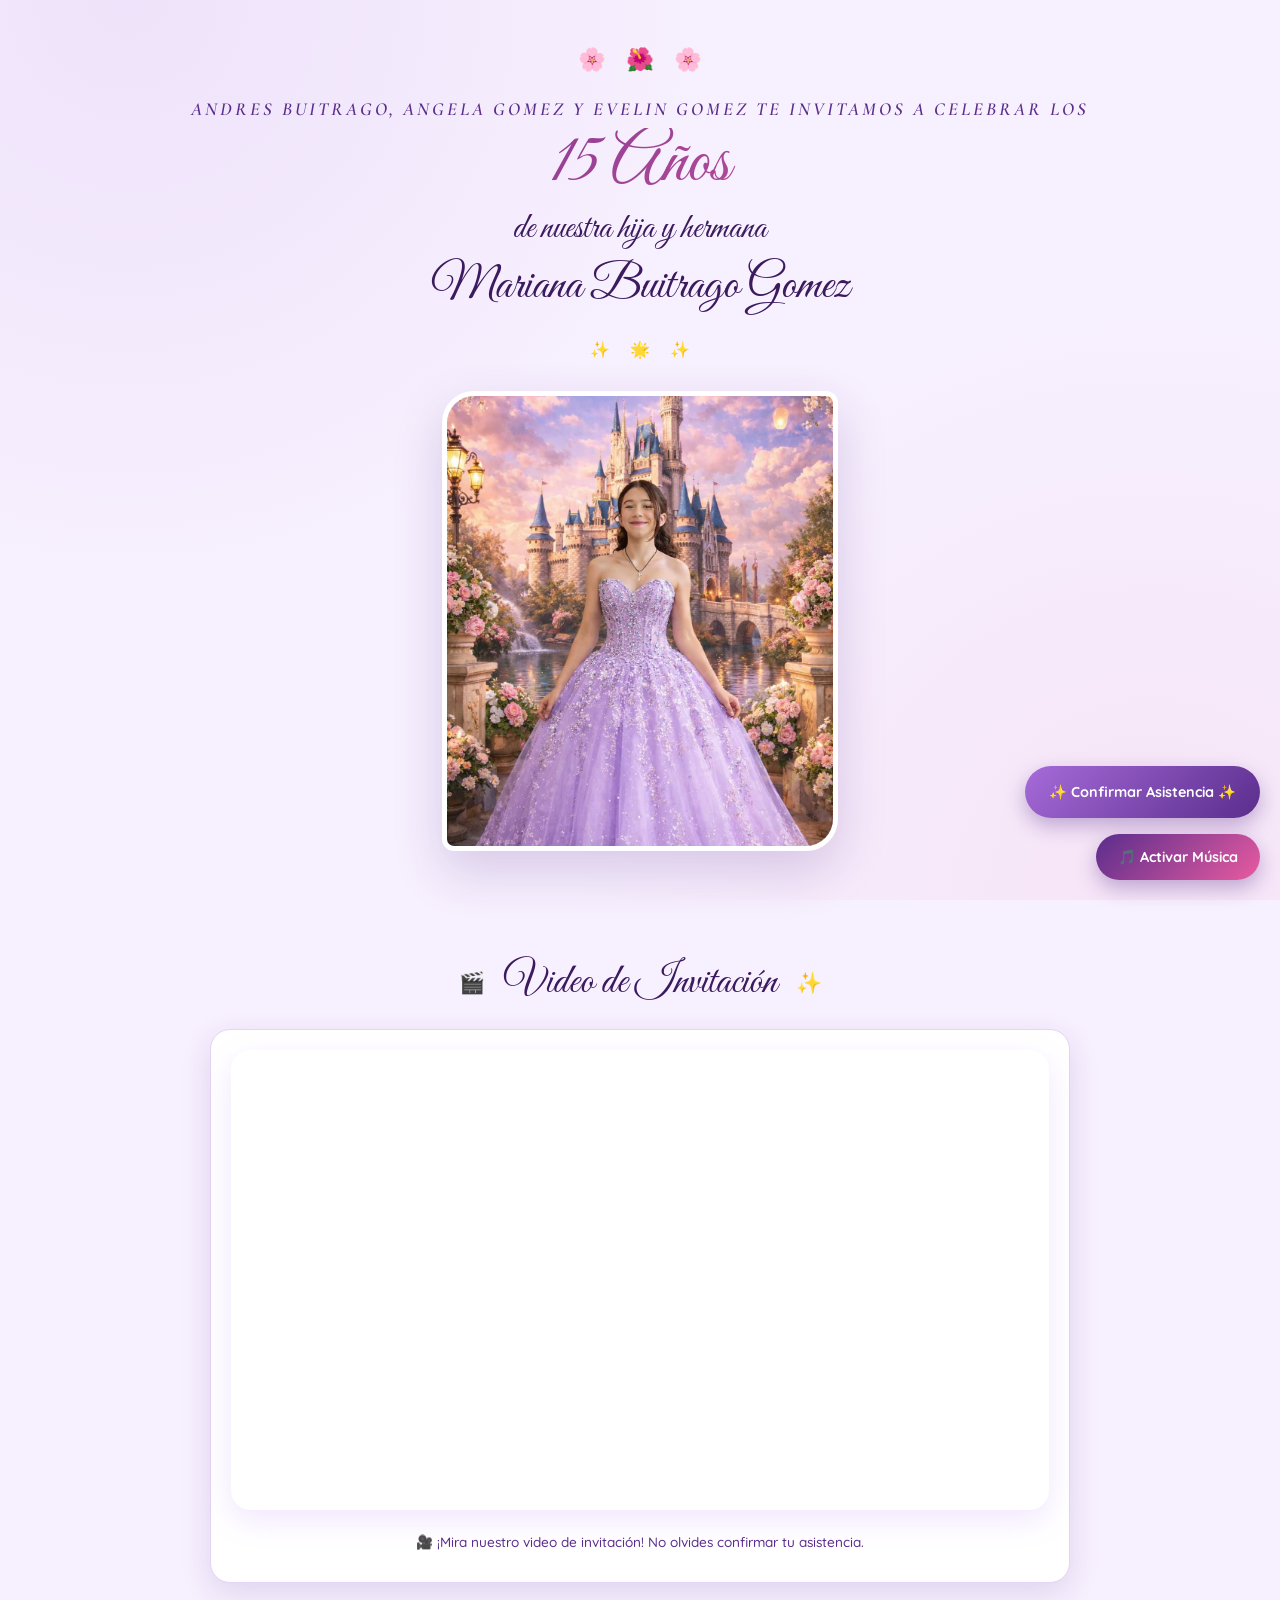
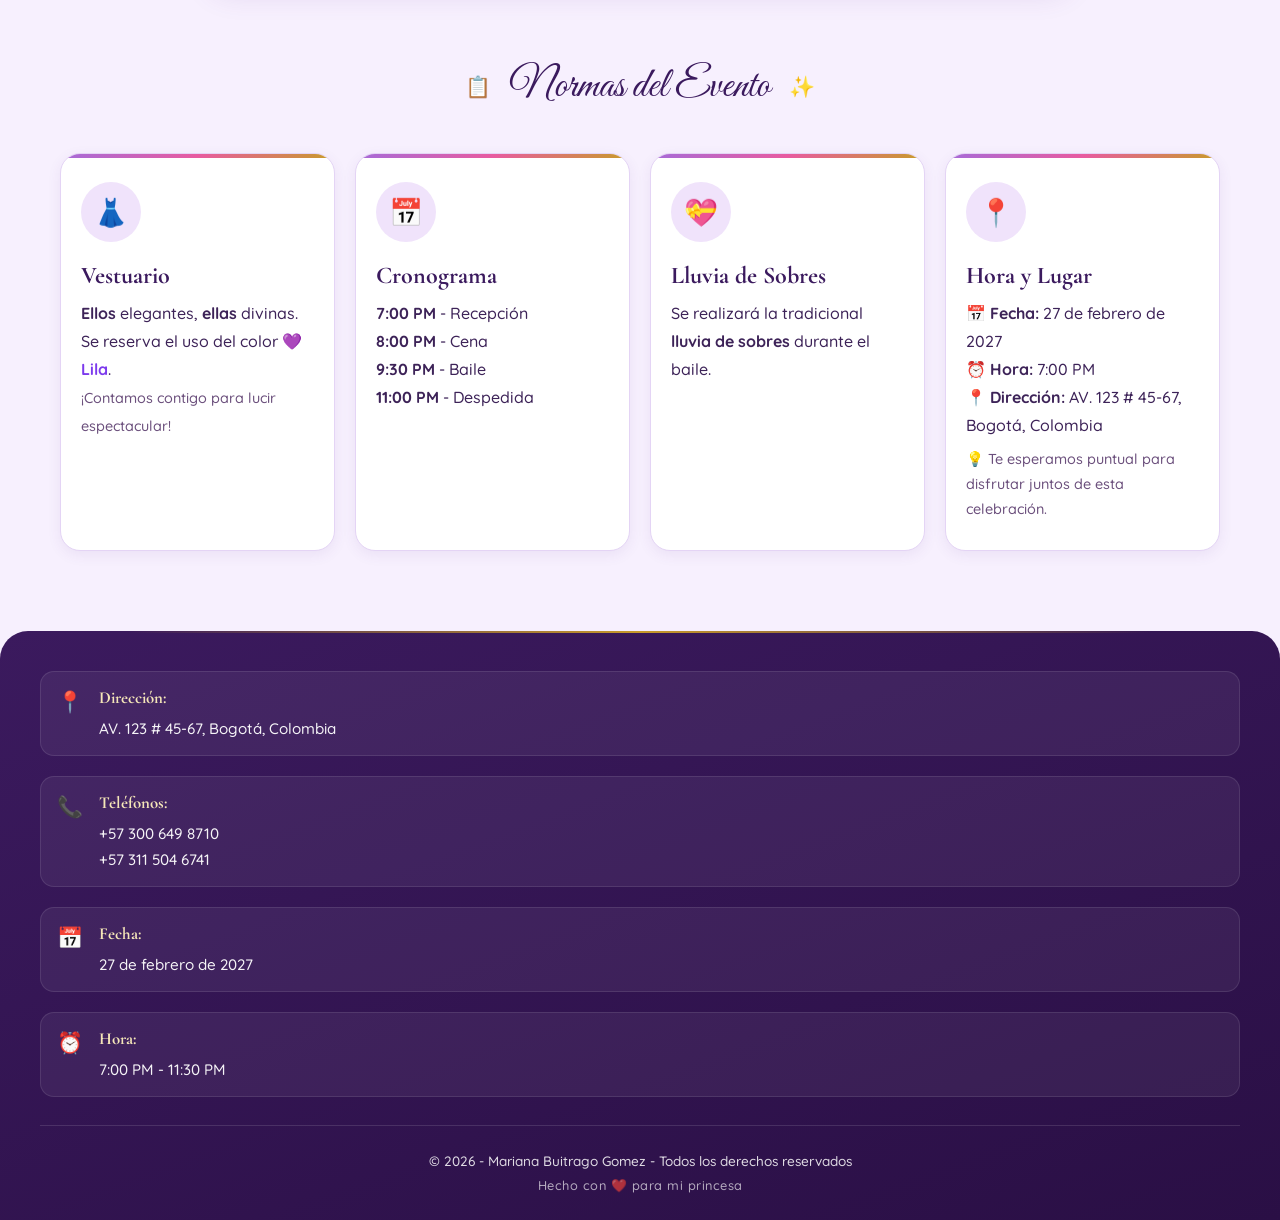
<file: index.html>
<!DOCTYPE html>
<html lang="es">
<head>
    <meta charset="UTF-8">
    <meta name="viewport" content="width=device-width, initial-scale=1.0">
    <title>🎀 ¡Mis 15 años! - Mariana Buitrago Gomez</title>
    
    <!-- CONEXIÓN AL CSS -->
    <link rel="stylesheet" href="styles.css">
    
    <!-- FUENTES BONITAS DE GOOGLE (estilo Rapunsel) -->
    <link href="https://fonts.googleapis.com/css2?family=Great+Vibes&family=Quicksand:wght@300;400;600;700&display=swap" rel="stylesheet">
</head>
<body>

    <!-- ============================================ -->
    <!-- 1. BOTÓN DE MÚSICA (flotante)                -->
    <!-- ============================================ -->
    <button id="musica-btn" class="music-button">
        🎵 Activar Música
    </button>

    <!-- ============================================ -->
    <!-- 2. BOTÓN DE CONFIRMACIÓN FLOTANTE           -->
    <!-- ============================================ -->
    <a href="confirmacion.html" class="btn-confirmar-flotante">
        ✨ Confirmar Asistencia ✨
    </a>

    <!-- REPRODUCTOR DE YOUTUBE (INVISIBLE PERO NO OCULTO) -->
    <div id="youtube-audio" style="position: absolute; width: 1px; height: 1px; overflow: hidden; top: -1000px; left: -1000px;">
        <iframe 
            id="audio-iframe"
            src="https://www.youtube.com/embed/QuDPyDhsNqI?autoplay=0&mute=0&controls=0&loop=1&playlist=QuDPyDhsNqI&enablejsapi=1" 
            allow="autoplay; encrypted-media">
        </iframe>
    </div>

    <!-- ============================================ -->
    <!-- 3. ENCABEZADO PRINCIPAL                      -->
    <!-- ============================================ -->
    <header class="header-principal">
        <div class="header-contenido">
            <!-- DECORACIÓN (flores) -->
            <div class="decoracion-superior">
                <span class="flor">🌸</span>
                <span class="flor">🌺</span>
                <span class="flor">🌸</span>
            </div>
            
            <!-- TÍTULO PRINCIPAL -->
            <h1 class="titulo-principal">
                <span class="titulo-pequeno">Andres Buitrago, Angela Gomez y Evelin Gomez te invitamos a celebrar los</span>
                <span class="titulo-grande">15 Años</span>
                <span class="titulo-nombre">de nuestra hija y hermana</span> 
                <span class="titulo-nombre" style="font-size: 3rem;">Mariana Buitrago Gomez</span>
            </h1>
            
            <!-- DECORACIÓN INFERIOR -->
            <div class="decoracion-inferior">
                <span class="estrella">✨</span>
                <span class="estrella">🌟</span>
                <span class="estrella">✨</span>
            </div>

            <!-- FOTO PRINCIPAL -->
            <div class="foto-principal-container">
                <img 
                    src="imagenes/foto.jpeg" 
                    alt="Foto de Mariana Buitrago Gomez" 
                    class="foto-principal"
                >
            </div>
        </div>
    </header>

    <!-- ============================================ -->
    <!-- 4. VIDEO DE INVITACIÓN                       -->
    <!-- ============================================ -->
    <section id="video" class="seccion-video">
        <h2 class="titulo-seccion">
            <span class="decoracion">🎬</span>
            Video de Invitación
            <span class="decoracion">✨</span>
        </h2>
        
        <div class="video-container">
            <div style="position: relative; padding-bottom: 56.25%; height: 0; overflow: hidden; border-radius: 20px; box-shadow: 0 10px 30px rgba(192, 132, 252, 0.2);">
                <iframe 
                    src="https://www.youtube.com/embed/2y0oqFInagw" 
                    style="position: absolute; top: 0; left: 0; width: 100%; height: 100%; border: 0;"
                    allow="accelerometer; autoplay; clipboard-write; encrypted-media; gyroscope; picture-in-picture" 
                    allowfullscreen>
                </iframe>
            </div>
            <p class="comentario-video">🎥 ¡Mira nuestro video de invitación! No olvides confirmar tu asistencia.</p>
        </div>
    </section>

    <!-- ============================================ -->
    <!-- 5. SECCIÓN DE NORMAS                         -->
    <!-- ============================================ -->
    <section id="normas" class="seccion-normas">
        <h2 class="titulo-seccion">
            <span class="decoracion">📋</span>
            Normas del Evento
            <span class="decoracion">✨</span>
        </h2>
        
        <div class="grid-normas">
            <!-- NORMA: VESTUARIO -->
            <div class="norma-card">
                <div class="norma-icono">👗</div>
                <h3>Vestuario</h3>
                <p>
                    <strong>Ellos</strong> elegantes, <strong>ellas</strong> divinas. 
                    <br>
                    Se reserva el uso del color <strong style="color: #7C3AED;">💜 Lila</strong>. 
                    <br>
                    <span style="font-size: 0.9rem; color: #6B4F7C;">¡Contamos contigo para lucir espectacular!</span>
                </p>
            </div>
            
            <!-- NORMA: CRONOGRAMA -->
            <div class="norma-card">
                <div class="norma-icono">📅</div>
                <h3>Cronograma</h3>
                <p>
                    <strong>7:00 PM</strong> - Recepción<br>
                    <strong>8:00 PM</strong> - Cena<br>
                    <strong>9:30 PM</strong> - Baile<br>
                    <strong>11:00 PM</strong> - Despedida
                </p>
            </div>
            
            <!-- NORMA: LLUVIA DE SOBRES -->
            <div class="norma-card">
                <div class="norma-icono">💝</div>
                <h3>Lluvia de Sobres</h3>
                <p>Se realizará la tradicional <strong>lluvia de sobres</strong> durante el baile.</p>
            </div>
            
            <!-- NORMA: HORA Y LUGAR -->
            <div class="norma-card">
                <div class="norma-icono">📍</div>
                <h3>Hora y Lugar</h3>
                <p>
                    <strong>📅 Fecha:</strong> 27 de febrero de 2027
                    <br>
                    <strong>⏰ Hora:</strong> 7:00 PM
                    <br>
                    <strong>📍 Dirección:</strong> AV. 123 # 45-67, Bogotá, Colombia
                    <br>
                    <span style="font-size: 0.9rem; color: #6B4F7C; display: block; margin-top: 8px;">
                        💡 Te esperamos puntual para disfrutar juntos de esta celebración.
                    </span>
                </p>
            </div>
        </div>
    </section>

    <!-- ============================================ -->
    <!-- 6. FOOTER (PIE DE PÁGINA)                    -->
    <!-- ============================================ -->
    <footer class="footer-principal">
        <div class="footer-contenido">
            <div class="footer-info">
                <div class="footer-item">
                    <span class="footer-icono">📍</span>
                    <div>
                        <strong>Dirección:</strong>
                        <p>AV. 123 # 45-67, Bogotá, Colombia</p>
                    </div>
                </div>
                
                <div class="footer-item">
                    <span class="footer-icono">📞</span>
                    <div>
                        <strong>Teléfonos:</strong>
                        <p>+57 300 649 8710</p>
                        <p>+57 311 504 6741</p>
                    </div>
                </div>
                
                <div class="footer-item">
                    <span class="footer-icono">📅</span>
                    <div>
                        <strong>Fecha:</strong>
                        <p>27 de febrero de 2027</p>
                    </div>
                </div>
                
                <div class="footer-item">
                    <span class="footer-icono">⏰</span>
                    <div>
                        <strong>Hora:</strong>
                        <p>7:00 PM - 11:30 PM</p> 
                    </div>
                </div>
            </div>
            
            <div class="footer-copy">
                <p>© 2026 - Mariana Buitrago Gomez - Todos los derechos reservados</p>
                <p class="footer-corazon">Hecho con ❤️ para mi princesa</p>
            </div>
        </div>
    </footer>

    <!-- ============================================ -->
    <!-- 7. CONEXIÓN AL JAVASCRIPT                    -->
    <!-- ============================================ -->
    <script src="app.js"></script>
    
</body>
</html>
</file>
<file: styles.css>
/* ==================================================
   🎀 ESTILOS PARA FIESTA DE 15 AÑOS - VERSIÓN CLARA
   ==================================================
   📌 Diseño sin modo oscuro automático.
   Colores claros, tarjetas blancas, texto oscuro.
   Optimizado para celular y PC.
   ================================================== */

/* ==================================================
   1. FUENTES
   ================================================== */
@import url('https://fonts.googleapis.com/css2?family=Great+Vibes&family=Cormorant+Garamond:wght@500;600;700&family=Quicksand:wght@400;500;600;700&display=swap');

/* ==================================================
   2. VARIABLES
   ================================================== */
:root {
    color-scheme: light only;

    /* Paleta principal */
    --lila: #A66BD9;
    --lila-claro: #F0E3FB;
    --lila-oscuro: #5A2D8C;
    --lila-profundo: #3B1A5E;
    --rosa: #E85BA0;
    --rosa-claro: #FCE4F0;
    --dorado: #C89B2A;
    --dorado-claro: #F5E6B8;

    /* Texto - CONTRASTE ALTO */
    --texto-principal: #1F0F33;
    --texto-secundario: #3D2358;
    --texto-terciario: #5C4478;
    --texto-claro: #FFFFFF;

    /* Fondos - SÓLIDOS */
    --fondo-body: #F7F0FE;
    --fondo-card: #FFFFFF;
    --fondo-grupo: #FBF7FF;
    --fondo-input: #FFFFFF;

    /* Bordes */
    --borde-suave: 1px solid #E4D4F5;
    --borde-medio: 1px solid #C9AEE8;
    --borde-input: 2px solid #D4BEEB;
    --borde-focus: 2px solid #A66BD9;

    /* Sombras */
    --sombra-suave: 0 4px 14px rgba(90, 45, 140, 0.08);
    --sombra-media: 0 10px 30px rgba(90, 45, 140, 0.14);
    --sombra-fuerte: 0 20px 50px rgba(90, 45, 140, 0.2);

    /* Radios */
    --radio-sm: 10px;
    --radio-md: 14px;
    --radio-lg: 20px;
    --radio-xl: 28px;

    /* Tipografía */
    --fuente-titulo: 'Great Vibes', cursive;
    --fuente-serif: 'Cormorant Garamond', serif;
    --fuente-texto: 'Quicksand', sans-serif;

    /* Espaciado */
    --espacio-xs: 6px;
    --espacio-sm: 12px;
    --espacio-md: 20px;
    --espacio-lg: 28px;
    --espacio-xl: 40px;

    /* Transiciones */
    --t-rapida: 0.2s ease;
    --t-media: 0.3s ease;
}

/* ==================================================
   3. RESET
   ================================================== */
* {
    margin: 0;
    padding: 0;
    box-sizing: border-box;
}

html {
    scroll-behavior: smooth;
    -webkit-text-size-adjust: 100%;
}

body {
    font-family: var(--fuente-texto);
    font-size: 16px;
    font-weight: 500;
    line-height: 1.7;
    color: var(--texto-principal);
    background: var(--fondo-body);
    background-image:
        radial-gradient(circle at 10% 0%, rgba(166, 107, 217, 0.10) 0%, transparent 40%),
        radial-gradient(circle at 90% 100%, rgba(232, 91, 160, 0.08) 0%, transparent 40%);
    background-attachment: fixed;
    min-height: 100vh;
    overflow-x: hidden;
    -webkit-font-smoothing: antialiased;
}

/* ==================================================
   4. TIPOGRAFÍA
   ================================================== */
h1, h2, h3, h4 {
    font-family: var(--fuente-titulo);
    font-weight: 400;
    line-height: 1.2;
    color: var(--lila-profundo);
}

h1 { font-size: 3rem; }
h2 { font-size: 2.4rem; }
h3 { font-size: 1.8rem; }

p {
    color: var(--texto-secundario);
    line-height: 1.75;
}

/* Título principal */
.titulo-principal {
    text-align: center;
    margin: var(--espacio-md) 0;
}

.titulo-pequeno {
    display: block;
    font-family: var(--fuente-serif);
    font-size: 1.15rem;
    font-weight: 600;
    font-style: italic;
    color: var(--lila-oscuro);
    letter-spacing: 3px;
    text-transform: uppercase;
    margin-bottom: 8px;
}

.titulo-grande {
    display: block;
    font-family: var(--fuente-titulo);
    font-size: 4.5rem;
    line-height: 1;
    background: linear-gradient(135deg, var(--lila-oscuro) 0%, var(--rosa) 100%);
    -webkit-background-clip: text;
    background-clip: text;
    -webkit-text-fill-color: transparent;
    color: var(--lila-oscuro);
}

.titulo-nombre {
    display: block;
    font-family: var(--fuente-titulo);
    font-size: 2.2rem;
    color: var(--lila-profundo);
    margin-top: 8px;
}

.titulo-seccion {
    text-align: center;
    font-family: var(--fuente-titulo);
    font-size: 2.6rem;
    color: var(--lila-profundo);
    margin: var(--espacio-xl) 0 var(--espacio-md);
}

.titulo-seccion .decoracion {
    display: inline-block;
    font-size: 1.3rem;
    margin: 0 12px;
    color: var(--dorado);
    vertical-align: middle;
}

.subtitulo-formulario {
    font-family: var(--fuente-serif);
    font-size: 1.45rem;
    font-weight: 700;
    color: var(--lila-profundo);
    margin-bottom: var(--espacio-md);
}

.texto-pequeno {
    font-size: 0.9rem;
    color: var(--texto-terciario);
}

.texto-destacado {
    font-weight: 700;
    color: var(--lila-oscuro);
}

/* ==================================================
   5. ANIMACIONES
   ================================================== */
@keyframes slideIn {
    from { opacity: 0; transform: translateY(-8px); }
    to { opacity: 1; transform: translateY(0); }
}

@keyframes latido {
    0%, 100% { transform: scale(1); }
    50% { transform: scale(1.03); }
}

@keyframes brillo {
    0%, 100% { opacity: 1; }
    50% { opacity: 0.7; }
}

/* ==================================================
   6. ENCABEZADO
   ================================================== */
.header-principal {
    padding: var(--espacio-lg) var(--espacio-md) var(--espacio-md);
    max-width: 1200px;
    margin: 0 auto;
}

.decoracion-superior,
.decoracion-inferior {
    text-align: center;
    margin: var(--espacio-sm) 0;
}

.decoracion-superior .flor {
    display: inline-block;
    font-size: 1.4rem;
    margin: 0 8px;
}

.decoracion-inferior .estrella {
    display: inline-block;
    font-size: 1rem;
    margin: 0 8px;
    color: var(--dorado);
    animation: brillo 2s ease-in-out infinite;
}

.decoracion-inferior .estrella:nth-child(2) { animation-delay: 0.6s; }
.decoracion-inferior .estrella:nth-child(3) { animation-delay: 1.2s; }

/* ==================================================
   7. FOTO PRINCIPAL
   ================================================== */
.foto-principal-container {
    text-align: center;
    margin: var(--espacio-lg) auto;
    max-width: 420px;
    padding: 0 var(--espacio-sm);
}

.foto-principal {
    width: 100%;
    height: 460px;
    object-fit: cover;
    object-position: top 22%;
    border-radius: 32px 12px 32px 12px;
    border: 5px solid #FFFFFF;
    box-shadow: var(--sombra-fuerte);
    background: var(--fondo-card);
    display: block;
}

.comentario-imagen,
.comentario-video {
    display: inline-block;
    margin-top: var(--espacio-sm);
    padding: 8px 18px;
    font-size: 0.85rem;
    font-weight: 500;
    color: var(--lila-oscuro);
    background: #FFFFFF;
    border: 1px solid var(--borde-medio);
    border-radius: 30px;
}

/* ==================================================
   8. VIDEO
   ================================================== */
.seccion-video {
    max-width: 900px;
    margin: 0 auto;
    padding: var(--espacio-md);
}

.video-container {
    background: #FFFFFF;
    padding: var(--espacio-md);
    border-radius: var(--radio-lg);
    border: var(--borde-suave);
    box-shadow: var(--sombra-media);
    text-align: center;
}

.video-container iframe {
    border-radius: var(--radio-md) !important;
}

/* ==================================================
   9. NORMAS
   ================================================== */
.seccion-normas {
    max-width: 1200px;
    margin: 0 auto;
    padding: var(--espacio-md);
}

.grid-normas {
    display: grid;
    grid-template-columns: repeat(auto-fit, minmax(260px, 1fr));
    gap: var(--espacio-md);
    padding: var(--espacio-md) 0;
}

.norma-card {
    background: #FFFFFF;
    padding: var(--espacio-lg) var(--espacio-md);
    border-radius: var(--radio-lg);
    border: var(--borde-suave);
    box-shadow: var(--sombra-suave);
    position: relative;
    overflow: hidden;
    transition: transform var(--t-media), box-shadow var(--t-media);
}

.norma-card::before {
    content: '';
    position: absolute;
    top: 0;
    left: 0;
    right: 0;
    height: 4px;
    background: linear-gradient(90deg, var(--lila), var(--rosa), var(--dorado));
}

.norma-card:hover {
    transform: translateY(-4px);
    box-shadow: var(--sombra-media);
}

.norma-icono {
    display: flex;
    align-items: center;
    justify-content: center;
    width: 60px;
    height: 60px;
    font-size: 1.7rem;
    background: var(--lila-claro);
    border-radius: 50%;
    margin-bottom: var(--espacio-md);
}

.norma-card h3 {
    font-family: var(--fuente-serif);
    font-size: 1.5rem;
    font-weight: 700;
    color: var(--lila-profundo);
    margin: 8px 0;
}

.norma-card p {
    font-size: 1rem;
    color: var(--texto-secundario);
    line-height: 1.75;
}

/* ==================================================
   10. BOTONES FLOTANTES
   ================================================== */
.music-button {
    position: fixed;
    bottom: 20px;
    right: 20px;
    z-index: 1000;
    padding: 14px 22px;
    font-family: var(--fuente-texto);
    font-size: 0.9rem;
    font-weight: 700;
    color: #FFFFFF;
    background: linear-gradient(135deg, var(--lila-oscuro), var(--rosa));
    border: none;
    border-radius: 50px;
    cursor: pointer;
    box-shadow: 0 8px 20px rgba(90, 45, 140, 0.35);
    transition: transform var(--t-media);
}

.music-button:hover {
    transform: translateY(-2px) scale(1.03);
}

.music-button.activo {
    background: linear-gradient(135deg, var(--dorado), var(--rosa));
    animation: latido 2s ease-in-out infinite;
}

.btn-confirmar-flotante {
    position: fixed;
    bottom: 82px;
    right: 20px;
    z-index: 999;
    display: inline-block;
    padding: 14px 24px;
    font-family: var(--fuente-texto);
    font-size: 0.9rem;
    font-weight: 700;
    color: #FFFFFF;
    text-decoration: none;
    background: linear-gradient(135deg, var(--lila), var(--lila-oscuro));
    border-radius: 50px;
    box-shadow: 0 8px 20px rgba(90, 45, 140, 0.35);
    transition: transform var(--t-media);
    text-align: center;
}

.btn-confirmar-flotante:hover {
    transform: translateY(-2px) scale(1.03);
}

/* ==================================================
   11. FORMULARIO
   ================================================== */
.seccion-formulario {
    max-width: 720px;
    margin: 0 auto;
    padding: var(--espacio-md);
}

.formulario-container {
    background: #FFFFFF;
    padding: var(--espacio-lg);
    border-radius: var(--radio-xl);
    border: 1px solid var(--borde-medio);
    box-shadow: var(--sombra-fuerte);
}

.mensaje-bienvenida {
    text-align: center;
    margin-bottom: var(--espacio-lg);
    padding: var(--espacio-md);
    background: linear-gradient(135deg, var(--lila-claro), var(--rosa-claro));
    border-radius: var(--radio-lg);
    border: 1px solid var(--borde-medio);
}

.mensaje-bienvenida p {
    font-family: var(--fuente-serif);
    font-size: 1.15rem;
    font-weight: 600;
    color: var(--lila-profundo);
}

.mensaje-bienvenida .mensaje-pequeno {
    font-family: var(--fuente-texto);
    font-size: 0.88rem;
    font-weight: 500;
    color: var(--texto-terciario);
    margin-top: 8px;
}

.grupo-formulario {
    margin-bottom: var(--espacio-lg);
    padding: var(--espacio-md);
    background: var(--fondo-grupo);
    border: 1px solid var(--borde-suave);
    border-radius: var(--radio-lg);
}

.campo-formulario {
    margin-bottom: var(--espacio-md);
}

.campo-formulario label {
    display: block;
    margin-bottom: 8px;
    font-family: var(--fuente-texto);
    font-size: 0.95rem;
    font-weight: 700;
    color: var(--lila-profundo);
}

.campo-formulario input,
.campo-formulario select {
    width: 100%;
    padding: 14px 16px;
    font-family: var(--fuente-texto);
    font-size: 16px;
    font-weight: 500;
    color: var(--texto-principal);
    background: #FFFFFF;
    border: var(--borde-input);
    border-radius: var(--radio-sm);
    transition: border-color var(--t-rapida), box-shadow var(--t-rapida);
}

.campo-formulario input::placeholder {
    color: #9985B5;
    font-weight: 400;
}

.campo-formulario input:focus,
.campo-formulario select:focus {
    outline: none;
    border-color: var(--lila);
    box-shadow: 0 0 0 4px rgba(166, 107, 217, 0.15);
}

.campo-ayuda {
    display: block;
    margin-top: 6px;
    font-size: 0.82rem;
    font-weight: 500;
    color: var(--texto-terciario);
}

.invitado-card {
    background: #FFFFFF;
    padding: var(--espacio-md);
    margin-bottom: var(--espacio-md);
    border: 1px solid var(--borde-suave);
    border-radius: var(--radio-md);
}

.invitado-card:hover {
    border-color: var(--lila);
}

.invitado-titulo {
    font-family: var(--fuente-serif);
    font-size: 1.2rem;
    font-weight: 700;
    color: var(--lila-oscuro);
    margin-bottom: var(--espacio-sm);
}

/* ==================================================
   12. BOTONES DE ACCIÓN
   ================================================== */
.acciones-formulario {
    display: flex;
    flex-wrap: wrap;
    gap: var(--espacio-sm);
    justify-content: center;
    margin-top: var(--espacio-lg);
}

.btn-guardar,
.btn-limpiar,
.btn-volver {
    display: inline-flex;
    align-items: center;
    justify-content: center;
    gap: 8px;
    padding: 15px 30px;
    font-family: var(--fuente-texto);
    font-size: 0.98rem;
    font-weight: 700;
    letter-spacing: 0.3px;
    text-decoration: none;
    border: none;
    border-radius: 50px;
    cursor: pointer;
    transition: transform var(--t-media), box-shadow var(--t-media), background var(--t-media);
    min-height: 52px;
}

.btn-guardar {
    color: #FFFFFF;
    background: linear-gradient(135deg, var(--lila-oscuro), var(--lila));
    box-shadow: 0 8px 20px rgba(90, 45, 140, 0.25);
}

.btn-guardar:hover {
    transform: translateY(-2px);
    box-shadow: 0 12px 26px rgba(90, 45, 140, 0.35);
}

.btn-limpiar {
    color: var(--lila-oscuro);
    background: var(--lila-claro);
    border: 1px solid var(--borde-medio);
}

.btn-limpiar:hover {
    background: #E6D2FA;
}

.btn-volver {
    color: var(--lila-oscuro);
    background: transparent;
    border: 2px solid var(--lila);
}

.btn-volver:hover {
    background: var(--lila);
    color: #FFFFFF;
}

/* ==================================================
   13. MENSAJES
   ================================================== */
.mensajes {
    margin-top: var(--espacio-md);
    min-height: 50px;
}

.mensaje {
    padding: 15px 20px;
    font-weight: 600;
    text-align: center;
    border-radius: var(--radio-md);
    line-height: 1.6;
    animation: slideIn 0.3s ease;
}

.mensaje.exito {
    background: #D1FAE5;
    color: #065F46;
    border: 2px solid #10B981;
}

.mensaje.error {
    background: #FEE2E2;
    color: #991B1B;
    border: 2px solid #EF4444;
}

.mensaje.info {
    background: #DBEAFE;
    color: #1E40AF;
    border: 2px solid #3B82F6;
}

/* ==================================================
   14. FOOTER
   ================================================== */
.footer-principal {
    margin-top: var(--espacio-xl);
    padding: var(--espacio-xl) var(--espacio-md) var(--espacio-md);
    background: linear-gradient(160deg, var(--lila-profundo) 0%, #2A0F45 100%);
    color: #FFFFFF;
    border-radius: var(--radio-xl) var(--radio-xl) 0 0;
    position: relative;
}

.footer-principal::before {
    content: '';
    position: absolute;
    top: 0;
    left: 10%;
    right: 10%;
    height: 2px;
    background: linear-gradient(90deg, transparent, var(--dorado), transparent);
}

.footer-contenido {
    max-width: 1200px;
    margin: 0 auto;
}

.footer-info {
    display: grid;
    grid-template-columns: 1fr;
    gap: var(--espacio-md);
    margin-bottom: var(--espacio-lg);
}

.footer-item {
    display: flex;
    align-items: flex-start;
    gap: 12px;
    padding: 12px 16px;
    background: rgba(255, 255, 255, 0.06);
    border-radius: var(--radio-md);
    border: 1px solid rgba(255, 255, 255, 0.1);
}

.footer-icono {
    font-size: 1.3rem;
    min-width: 30px;
}

.footer-item strong {
    display: block;
    margin-bottom: 4px;
    font-family: var(--fuente-serif);
    font-size: 1.05rem;
    font-weight: 700;
    color: var(--dorado-claro);
}

.footer-item p {
    font-size: 0.95rem;
    color: #FFFFFF;
    line-height: 1.6;
    margin: 2px 0;
    opacity: 0.95;
}

.footer-copy {
    padding-top: var(--espacio-md);
    border-top: 1px solid rgba(255, 255, 255, 0.12);
    text-align: center;
}

.footer-copy p {
    font-size: 0.85rem;
    color: rgba(255, 255, 255, 0.85);
    line-height: 1.7;
    margin: 3px 0;
}

.footer-corazon {
    font-size: 0.8rem !important;
    color: rgba(255, 255, 255, 0.65) !important;
    letter-spacing: 0.5px;
}

/* ==================================================
   15. RESPONSIVE
   ================================================== */
@media (max-width: 900px) {
    .titulo-grande { font-size: 4rem; }
    .titulo-nombre { font-size: 2rem; }
    .foto-principal-container { max-width: 380px; }
    .foto-principal { height: 420px; }
}

@media (max-width: 640px) {
    :root {
        --espacio-lg: 22px;
        --espacio-xl: 30px;
    }

    body {
        font-size: 15.5px;
    }

    .titulo-grande {
        font-size: 3.4rem;
    }

    .titulo-nombre {
        font-size: 1.8rem;
    }

    .titulo-pequeno {
        font-size: 1rem;
        letter-spacing: 2px;
    }

    .titulo-seccion {
        font-size: 2.2rem;
        margin: var(--espacio-lg) 0 var(--espacio-md);
    }

    .titulo-seccion .decoracion {
        font-size: 1rem;
        margin: 0 8px;
    }

    .subtitulo-formulario {
        font-size: 1.3rem;
    }

    .foto-principal-container {
        max-width: 320px;
        margin: var(--espacio-md) auto;
    }

    .foto-principal {
        height: 380px;
        border-width: 4px;
        border-radius: 24px 10px 24px 10px;
    }

    .seccion-formulario {
        padding: var(--espacio-sm);
    }

    .formulario-container {
        padding: var(--espacio-md) var(--espacio-sm);
        border-radius: var(--radio-lg);
    }

    .grupo-formulario {
        padding: var(--espacio-md) var(--espacio-sm);
        margin-bottom: var(--espacio-md);
    }

    .acciones-formulario {
        flex-direction: column;
        gap: 10px;
    }

    .btn-guardar,
    .btn-limpiar,
    .btn-volver {
        width: 100%;
        padding: 16px 20px;
        font-size: 1rem;
    }

    .grid-normas {
        grid-template-columns: 1fr;
        gap: var(--espacio-sm);
    }

    .norma-card {
        padding: var(--espacio-md);
    }

    .music-button {
        bottom: 16px;
        right: 16px;
        padding: 12px 18px;
        font-size: 0.85rem;
    }

    .btn-confirmar-flotante {
        bottom: 72px;
        right: 16px;
        padding: 12px 20px;
        font-size: 0.85rem;
    }

    .footer-principal {
        padding: var(--espacio-lg) var(--espacio-sm) var(--espacio-md);
        border-radius: var(--radio-lg) var(--radio-lg) 0 0;
    }
}

@media (max-width: 380px) {
    .titulo-grande { font-size: 3rem; }
    .titulo-nombre { font-size: 1.6rem; }
    .titulo-pequeno { font-size: 0.9rem; }

    .foto-principal-container { max-width: 280px; }
    .foto-principal { height: 340px; }

    .formulario-container { padding: var(--espacio-md) 14px; }
    .grupo-formulario { padding: var(--espacio-md) 14px; }

    .campo-formulario input,
    .campo-formulario select {
        padding: 13px 14px;
        font-size: 16px;
    }
}

/* ==================================================
   16. ACCESIBILIDAD
   ================================================== */
::selection {
    background: var(--lila);
    color: #FFFFFF;
}

:focus-visible {
    outline: 3px solid var(--dorado);
    outline-offset: 2px;
    border-radius: 6px;
}

@media (prefers-reduced-motion: reduce) {
    *, *::before, *::after {
        animation-duration: 0.01ms !important;
        animation-iteration-count: 1 !important;
        transition-duration: 0.01ms !important;
        scroll-behavior: auto !important;
    }
}

/* ==================================================
   17. FIN DEL CSS
   ================================================== */
</file>
